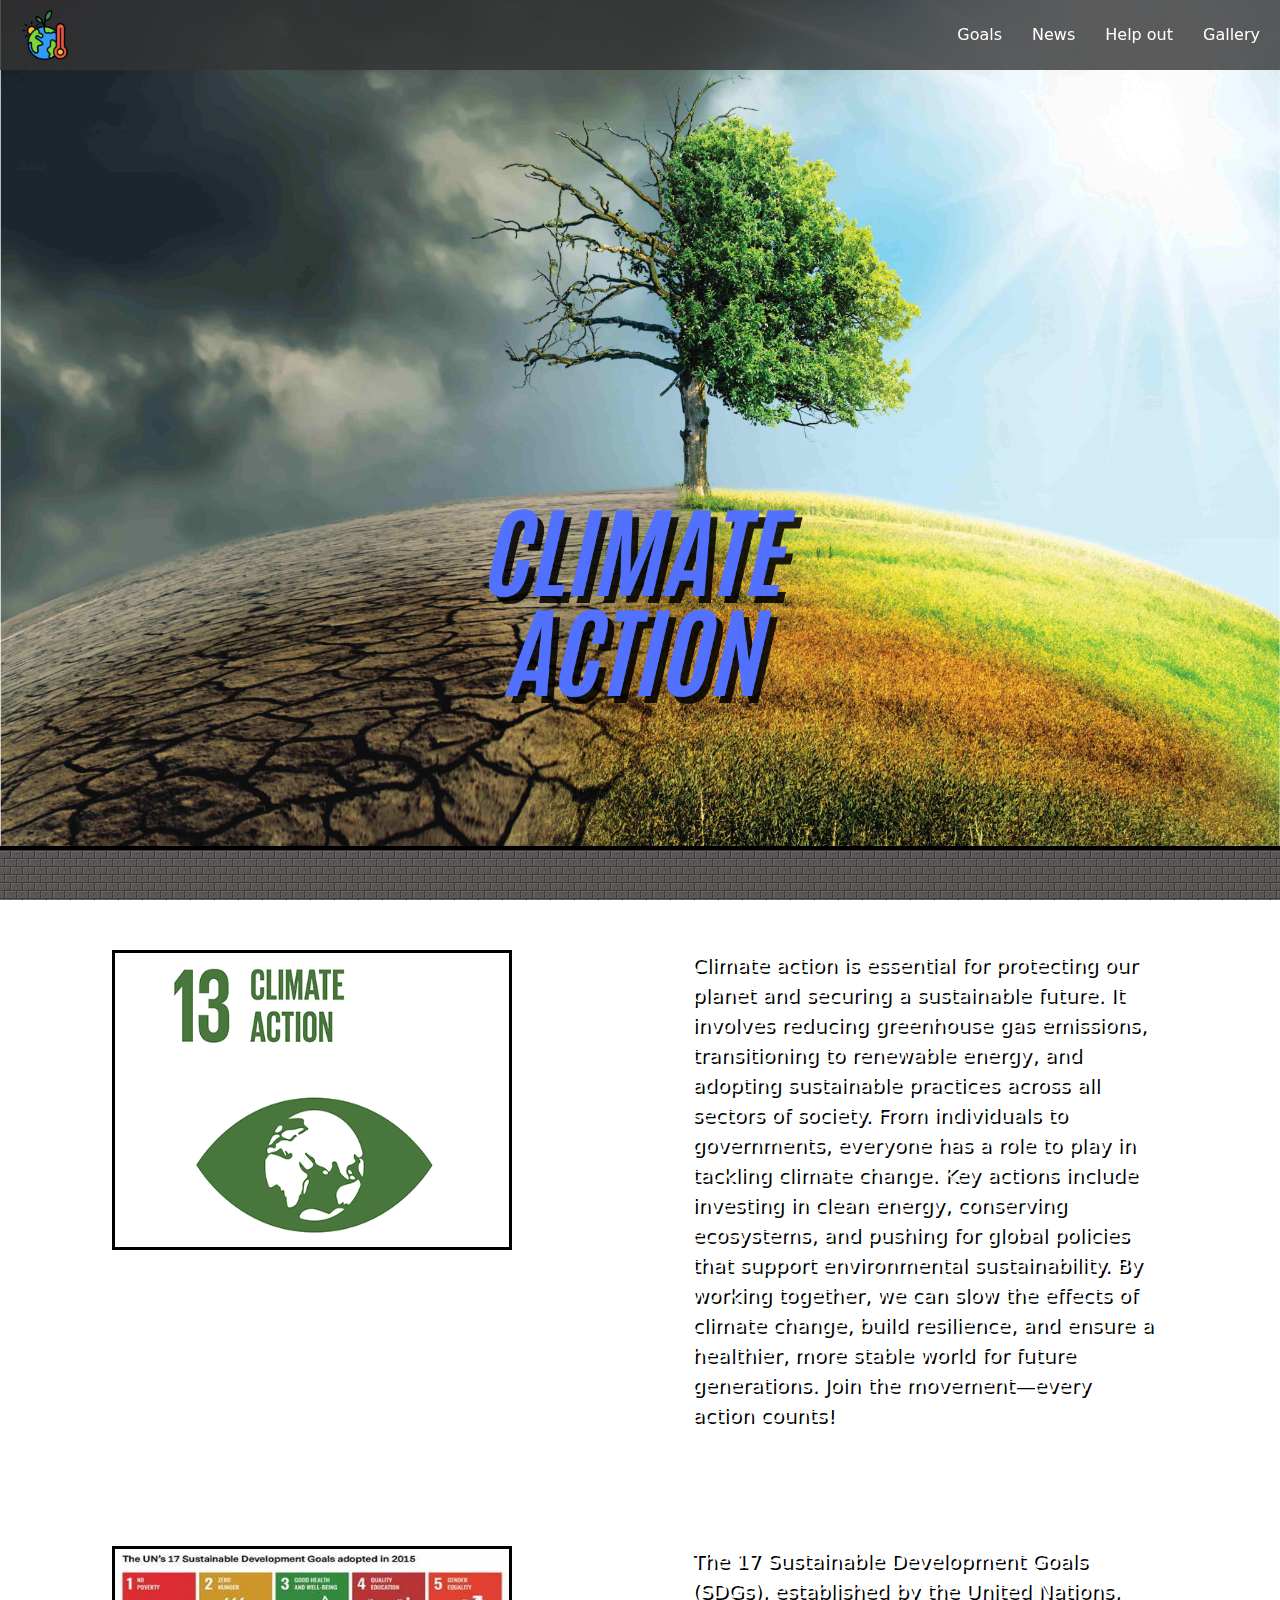
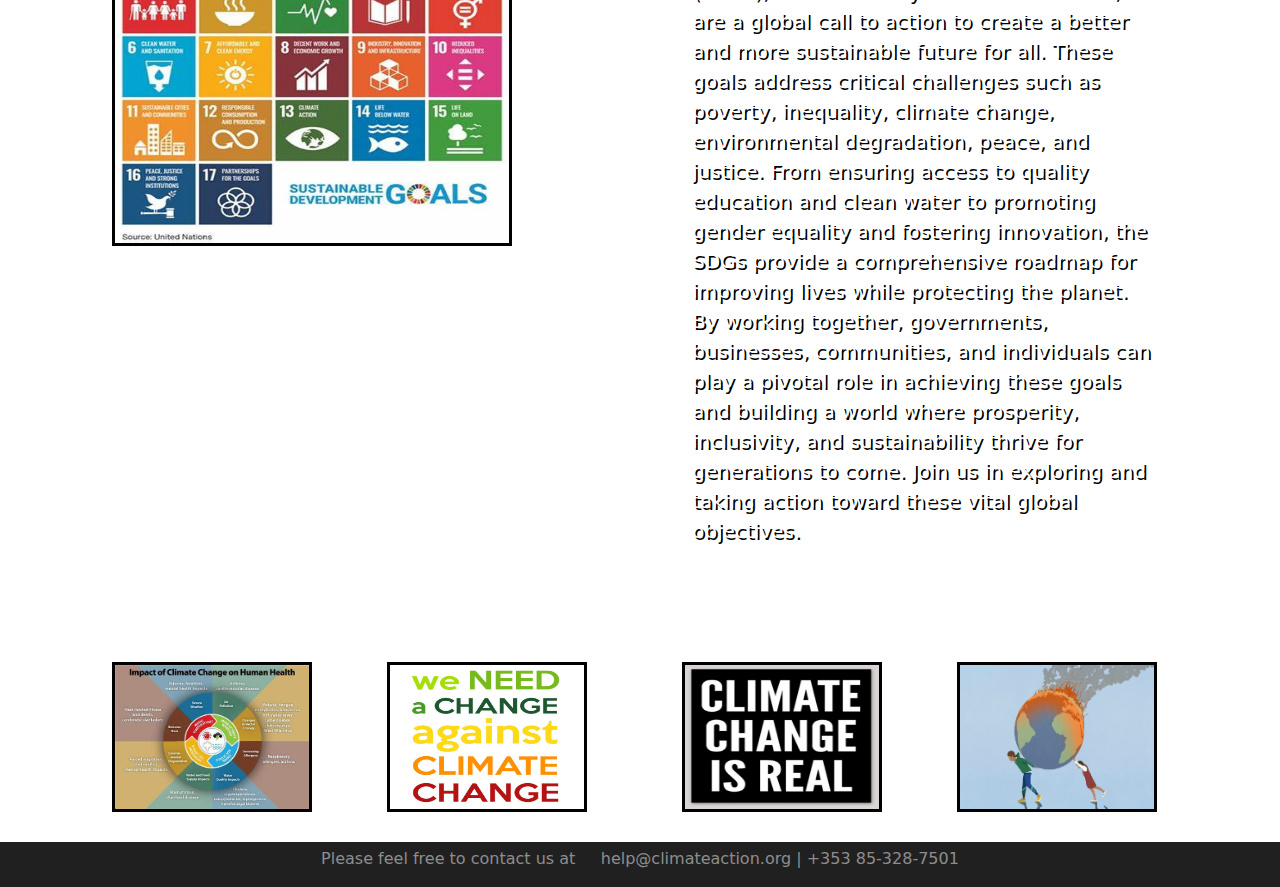
<file: index.html>
<!DOCTYPE html>
<html lang="en">
	<head>
		<meta charset="utf-8">
		<meta name="viewport" content="width=device-width, initial-scale=1">
		<title>Climate Action</title>
		<link rel="icon" href="images/icon.ico" type="images/x-icon">
		<link href="style.css" rel="stylesheet">
		<link href="https://cdn.jsdelivr.net/npm/bootstrap@5.3.3/dist/css/bootstrap.min.css" rel="stylesheet" integrity="sha384-QWTKZyjpPEjISv5WaRU9OFeRpok6YctnYmDr5pNlyT2bRjXh0JMhjY6hW+ALEwIH" crossorigin="anonymous">
	</head>
	<body>
		<header>
			<div class="logo"> <!-- Logo for top left -->
				<a href="index.html"><img src="images/logo.png" width="50" height="50" alt="logo"></a>
			</div>
			<!-- Navigation for burger menu -->
			<nav class="nav-links">
				<a href="goals.html">Goals</a>
				<a href="news.html">News</a>
				<a href="help.html">Help out</a>
				<a href="gallery.html">Gallery</a>
			</nav>
			<div class="burger-menu" onclick="toggleMenu()">
				<div></div>
				<div></div>
				<div></div>
			</div>
		</header>
		<!-- Top Image of page -->
		<div class="main-image">
			<img src="images/main2.png" alt="Main Image">
		</div>
		<!-- Container for boot strap -->
		<div class="container">
			<div class="row">
				<div class="col-md-6">
					<!-- first image -->
					<img src="images/climate-action.png" width="400" height="300" alt="Climate Action">
				</div>
				<div class="col-md-6">
					<!-- Paragraph text -->
					<p>Climate action is essential for protecting our planet and securing a sustainable future. 
					It involves reducing greenhouse gas emissions, transitioning to renewable energy, and adopting 
					sustainable practices across all sectors of society. From individuals to governments, everyone 
					has a role to play in tackling climate change. Key actions include investing in clean energy, 
					conserving ecosystems, and pushing for global policies that support environmental sustainability. 
					By working together, we can slow the effects of climate change, build resilience, and ensure a 
					healthier, more stable world for future generations. Join the movement—every action counts!</p>
				</div>
			</div>
			<div class="row">
				<div class="col-md-6">
					<!-- Second Image -->
					<img src="images/sustainable-goals.jpg" width="400" height="300" alt="SDG">
				</div>
				<div class="col-md-6">
					<!-- Second Paragraph -->
					<p>The 17 Sustainable Development Goals (SDGs), established by the United Nations, are a global 
					call to action to create a better and more sustainable future for all. These goals address 
					critical challenges such as poverty, inequality, climate change, environmental degradation, 
					peace, and justice. From ensuring access to quality education and clean water to promoting 
					gender equality and fostering innovation, the SDGs provide a comprehensive roadmap for improving 
					lives while protecting the planet. By working together, governments, businesses, communities, 
					and individuals can play a pivotal role in achieving these goals and building a world where
					prosperity, inclusivity, and sustainability thrive for generations to come. Join us in exploring 
					and taking action toward these vital global objectives.</p>
				</div>
			</div>
			<!-- Bottom images -->
			<div class="row">
				<div class ="col-md-6">
					<img class="bottom-image" src="images/bimg1.jpg" width="200" height="150" alt="goal">
					<img class="bottom-image" src="images/bimg2.jpg" width="200" height="150" alt="goal 2">
				</div>
				<div class ="col-md-6">
					<img class="bottom-image" src="images/bimg3.jpg" width="200" height="150" alt="goal 3">
					<img class="bottom-image" src="images/bimg4.jpg" width="200" height="150" alt="goal 4">
				</div>
			</div>
		</div>
		<!-- Page footer -->
		<div class="footer">
			<p>Please feel free to contact us at &nbsp; &nbsp; help@climateaction.org | +353 85-328-7501</p>
		</div>
		<script>
			<!-- Burger Menu JS -->
			function toggleMenu() { <!-- Toggle variable -->
				const navLinks = document.querySelector('.nav-links');
				navLinks.classList.toggle('active');
			}	
		</script>
		<!-- Boot Strap -->
		<script src="https://cdn.jsdelivr.net/npm/bootstrap@5.3.3/dist/js/bootstrap.bundle.min.js" integrity="sha384-YvpcrYf0tY3lHB60NNkmXc5s9fDVZLESaAA55NDzOxhy9GkcIdslK1eN7N6jIeHz" crossorigin="anonymous"></script>
	</body>	
</html>
</file>
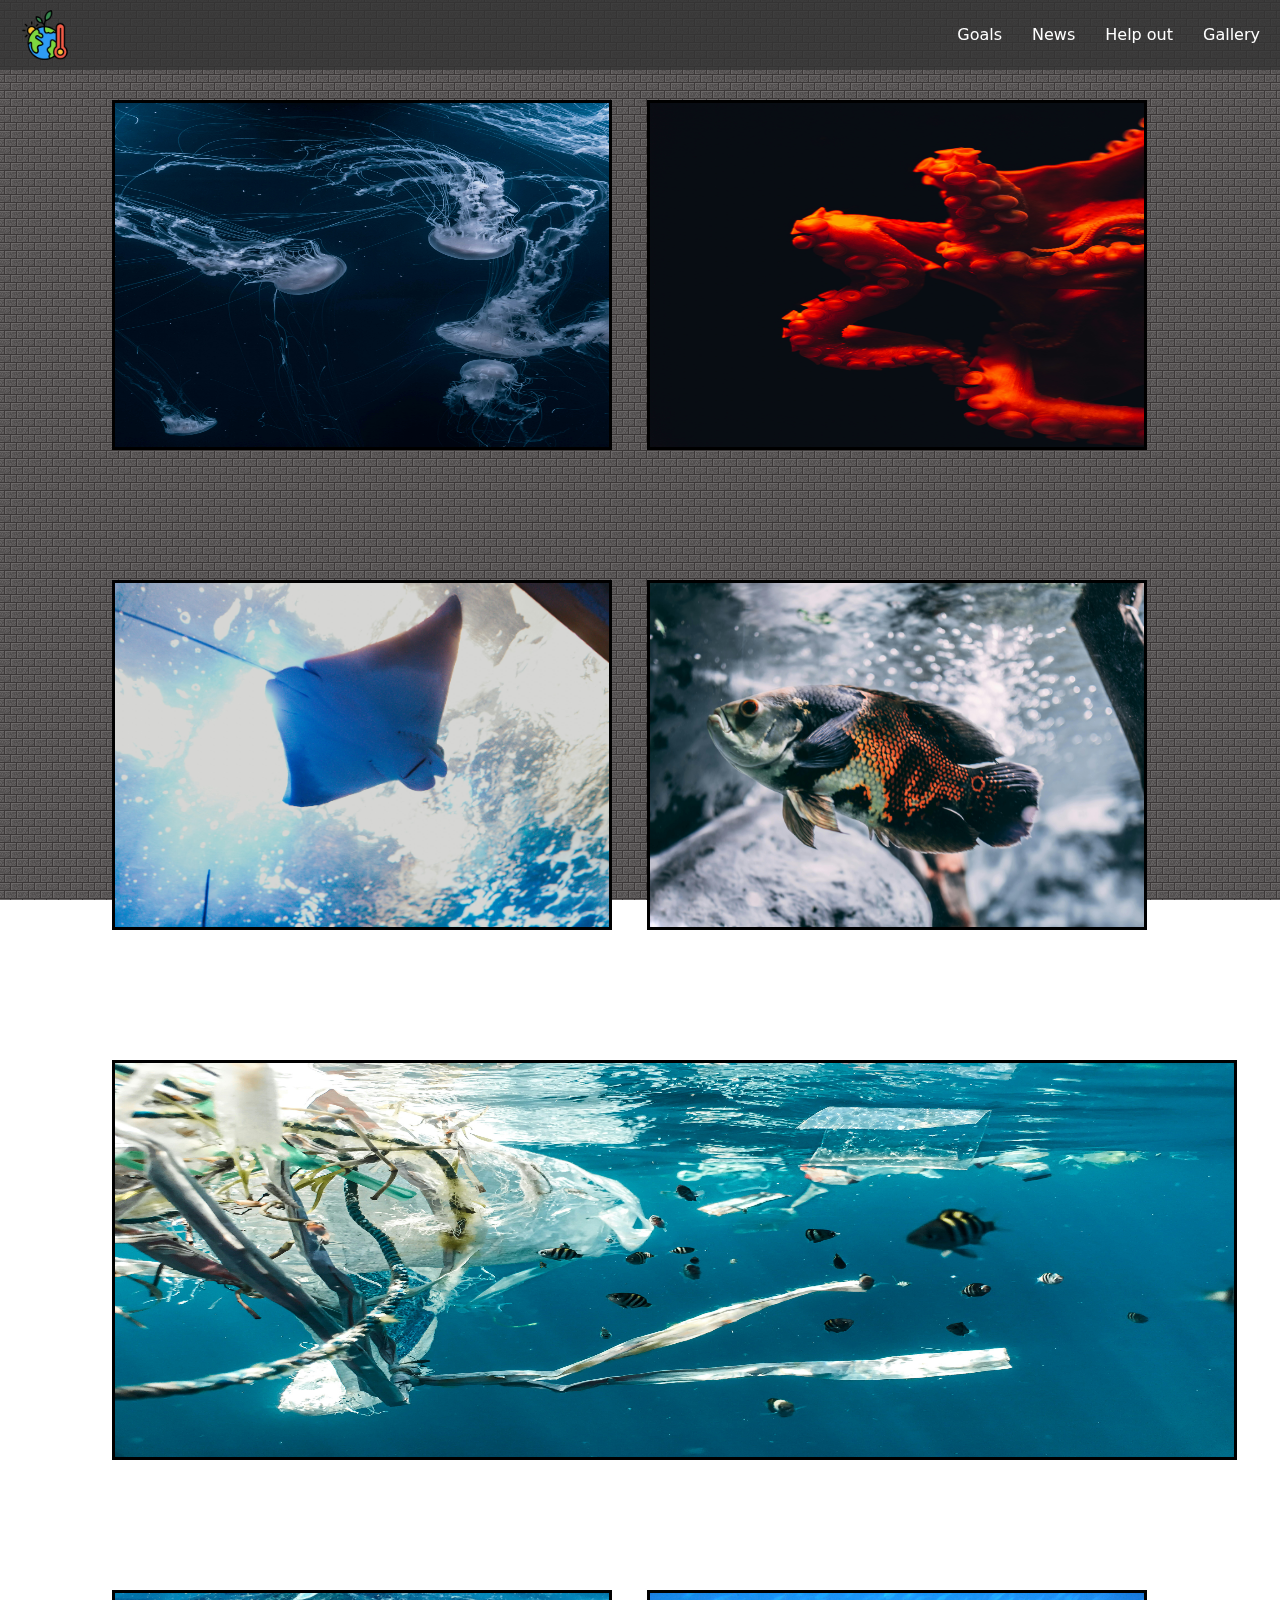
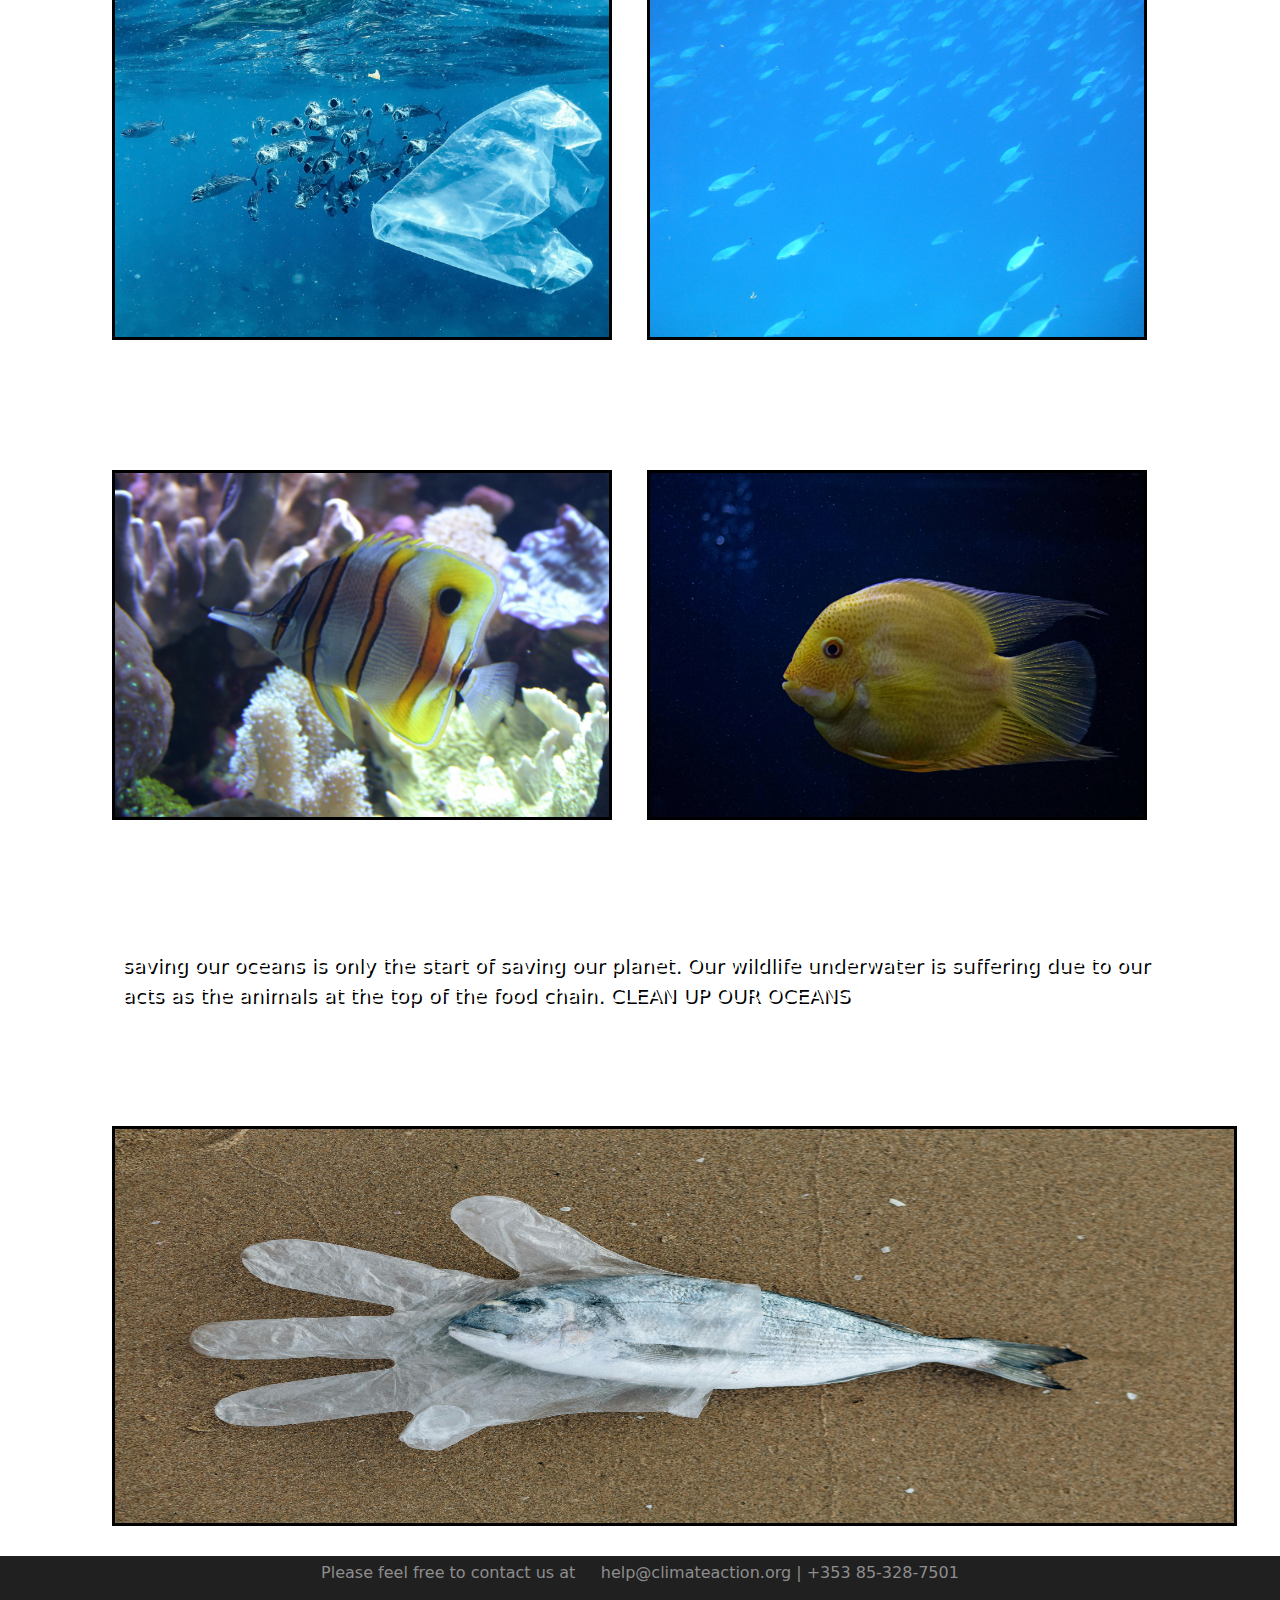
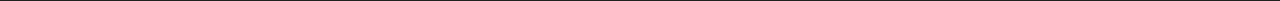
<file: gallery.html>
<!DOCTYPE html>
<html lang="en">
	<head>
		<meta charset="utf-8">
		<meta name="viewport" content="width=device-width, initial-scale=1">
		<title>Gallery</title>
		<link rel="icon" href="images/icon.ico" type="images/x-icon">
		<link href="style.css" rel="stylesheet">
		<link href="https://cdn.jsdelivr.net/npm/bootstrap@5.3.3/dist/css/bootstrap.min.css" rel="stylesheet" integrity="sha384-QWTKZyjpPEjISv5WaRU9OFeRpok6YctnYmDr5pNlyT2bRjXh0JMhjY6hW+ALEwIH" crossorigin="anonymous">
	</head>
	<body>
		<header>
			<div class="logo">
				<a href="index.html"><img src="images/logo.png" width="50" height="50" alt=""></a>
			</div>
			<nav class="nav-links">
				<a href="goals.html">Goals</a>
				<a href="news.html">News</a>
				<a href="help.html">Help out</a>
				<a href="gallery.html">Gallery</a>
			</nav>
			<div class="burger-menu" onclick="toggleMenu()">
				<div></div>
				<div></div>
				<div></div>
			</div>
		</header>
		<div class="container">
			<div class="row">
				<div class="col-md-12">
					<img src="images/jellyfish.jpg"  width="500" height="350" alt="">
					<img src="images/squid.jpg"  width="500" height="350" alt="">
					<img src="images/stingray.jpg"  width="500" height="350" alt="">
					<img src="images/silver.jpg"  width="500" height="350" alt="">
				</div>
			</div>
			<div class="row">
				<div class="col-md-12">
				<img src="images/pollution.jpg" width="1125" height="400" alt="">
				</div>
			</div>
			<div class="row">
				<div class="col-md-12">
					<img src="images/litter.jpg"  width="500" height="350" alt="">
					<img src="images/fish.jpg"  width="500" height="350" alt="">
					<img src="images/coral.jpg"  width="500" height="350" alt="">
					<img src="images/yellow.jpg"  width="500" height="350" alt="">
				</div>
				<div class="col-md-12">
					<p>saving our oceans is only the start of saving our planet. Our wildlife underwater is suffering due to our acts as the animals at the top of the food chain.  CLEAN UP OUR OCEANS</p>
					<div class="col-md-12">
						<img src="images/glove.jpg" width="1125" height="400" alt="">
					</div>
				</div>
			</div>
		</div>	
		<div class="footer">
			<p>Please feel free to contact us at &nbsp; &nbsp; help@climateaction.org | +353 85-328-7501</p>
		</div>
		<script>
			function toggleMenu() {
				const navLinks = document.querySelector('.nav-links');
				navLinks.classList.toggle('active');
			}	
		</script>
		<script src="https://cdn.jsdelivr.net/npm/bootstrap@5.3.3/dist/js/bootstrap.bundle.min.js" integrity="sha384-YvpcrYf0tY3lHB60NNkmXc5s9fDVZLESaAA55NDzOxhy9GkcIdslK1eN7N6jIeHz" crossorigin="anonymous"></script>
	</body>	
</html>
</file>
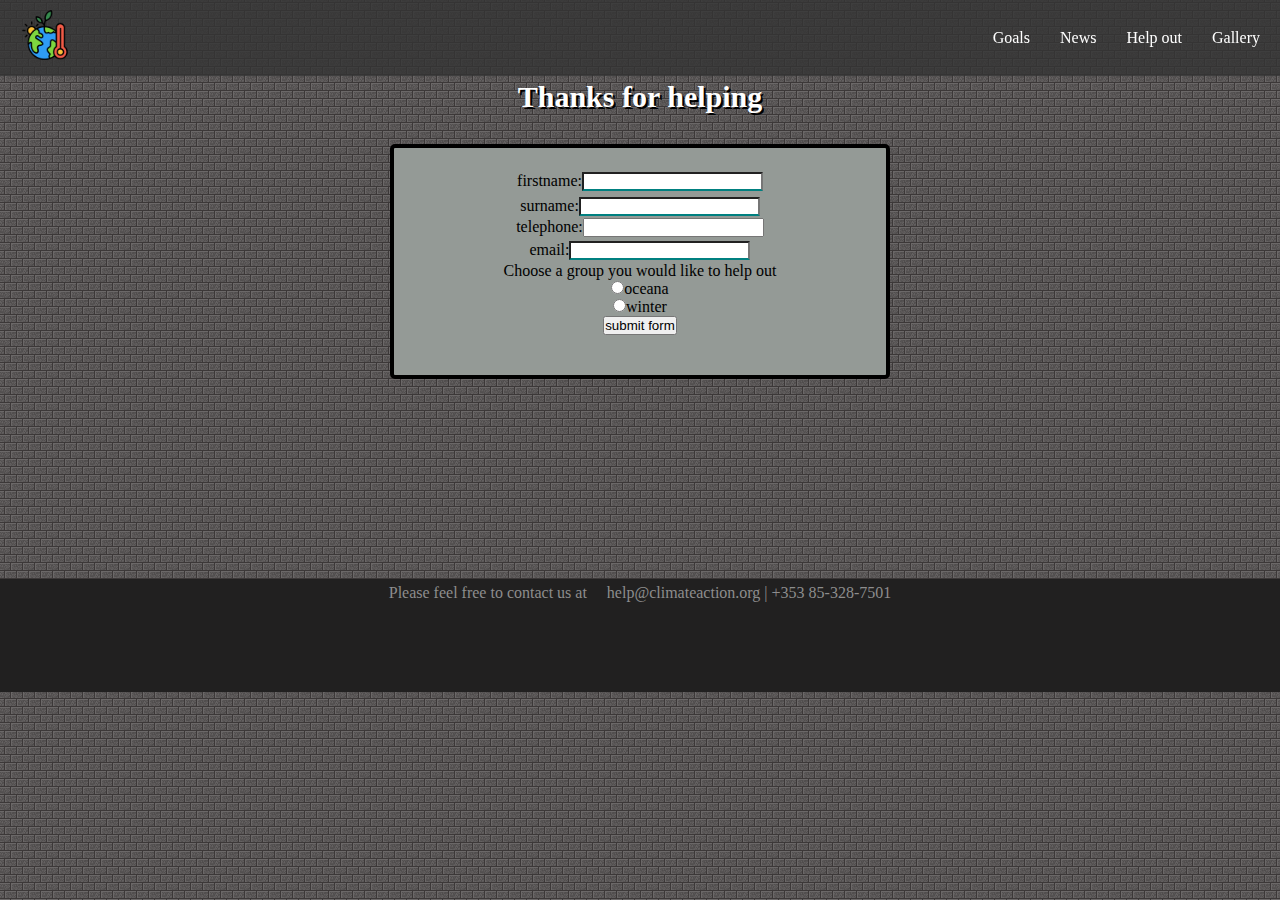
<file: help.html>
<!DOCTYPE html>
<html lang="en">
	<head>
		<meta charset="utf-8">
		<meta name="viewport" content="width=device-width, initial-scale=1">
		<link rel="icon" href="images/icon.ico" type="images/x-icon">
		<title>Help out</title>
		<link href="style.css" rel="stylesheet">
		<script>
		function validate() {
		
			//fn & sn check that something has been submitted
			//check for tel > 0
			//email check for the @ symbol
			//check one or other radio button has been picked
			//for any issues generate a msg - return that msg if required
			
			//to check for the above set a flag to be true and then change to false if any form condtion is met 
			<form>
				let valid = true; //our flag
				let msge = "Incomplete form: ";
				
				if(document.getElementById("fn").value == "") {
					msge+= "You need to fill firstname. "; //build msge
					valid - false; //flag is false
				}
				if(document.getElementById("sn").value == "") {
					msge+= "You need to fill surname. "; //build msge
					valid - false; //flag is false
				}
				
				if(document.getElementById("tel").value == 0) {
					msge+= "Need to fill in phone number. ";
					valid = false;
				}
				//valid email
				if(document.getElementById("email").value == "") {
					msge+= "need to fill in email. ";
					valid = false;
				} else if(document.getElementById("email").value != "") {
					inputE = document.getElementById("email").value;
					let symbol = inputE.indexOf("@"); //will return the index
					if(symbol < 1) {
						valid = false;
						msge+= "not a valid email";
					}
				}
				//validate radio
				if(document.getElementById("oceana").checked == false && document.getElementById("fao").checked == false) {
					msge+="You must check a organisation. ";
					valid = false;
				}
				
				// return the flag and show the msg
				if(!valid) { // !valid means "not true"
					document.getElementById("details").innerHTML = msge;
				}
				return valid;
			}
		</form>
		</script>
	</head>
	<body>
		<header> <!-- header section-->
			<div class="logo">
				<a href="index.html"><img src="images/logo.png" width="50" height="50" alt=""></a>
			</div>
			<!-- navigation links-->
			<nav class="nav-links">
				<a href="goals.html">Goals</a>
				<a href="about.html">News</a>
				<a href="help.html">Help out</a>
				<a href="gallery.html">Gallery</a>
			</nav>
			<!-- burger menu for mobile navigation-->
			<div class="burger-menu" onclick="toggleMenu()">
				<div></div>
				<div></div>
				<div></div>
			</div>
		</header>
		<div class="top-text">
			<h1>Thanks for helping</h1> <!-- form validation-->
		</div>
		<form onsubmit="return validate()">
			firstname:<input type="text" id="fn"><br>
			surname:<input type="text" id="sn"><br>
			telephone:<input type="tel" id="tel"><br>
			email:<input type="text" id="email"><br>
			
			<p>Choose a group you would like to help out</p> <!-- type of clickable button it is-->
			<input type="radio" name="group" id="oceana" value="oceana">oceana<br>
			<input type="radio" name="group" id="fao" value="fao">winter<br>
			
			<input type="submit" value="submit form">
		</form>
		<p id="details"></p>
		<div class="footer"> <!-- footer section-->
			<p>Please feel free to contact us at &nbsp; &nbsp; help@climateaction.org | +353 85-328-7501</p>
		</div>
	</body>	
</html>
</file>
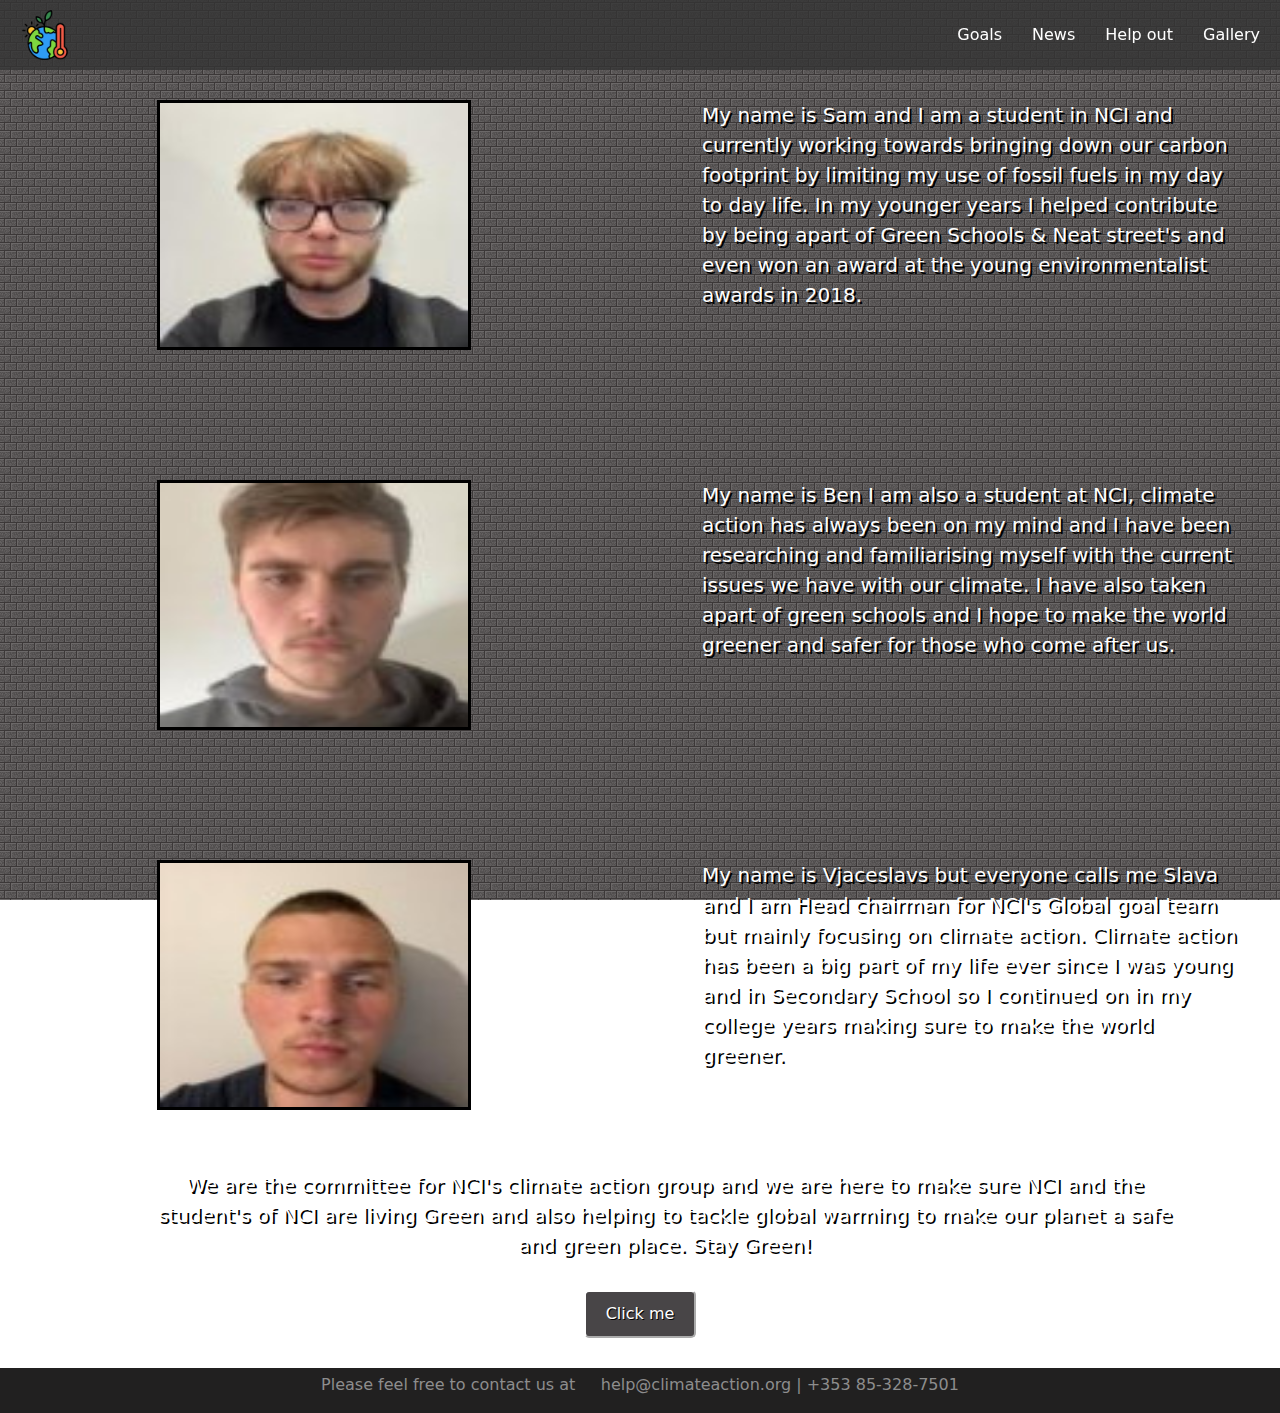
<file: team.html>
<!DOCTYPE html>
<html lang="en">
	<head>
		<meta charset="utf-8">
		<meta name="viewport" content="width=device-width, initial-scale=1">
		<title>Meet the team</title>
		<link rel="icon" href="images/icon.ico" type="images/x-icon">
		<link href="style.css" rel="stylesheet">
		<link href="https://cdn.jsdelivr.net/npm/bootstrap@5.3.3/dist/css/bootstrap.min.css" rel="stylesheet" integrity="sha384-QWTKZyjpPEjISv5WaRU9OFeRpok6YctnYmDr5pNlyT2bRjXh0JMhjY6hW+ALEwIH" crossorigin="anonymous">
		<script>
			<!-- Button Function -->
			function btnControl() {
				<!-- teamMember variable = prompt variable -->
				let teamMember = prompt("Who is your favorite team member? Options: Sam, Ben, Slava").toLowerCase();
				
				<!-- if statement if "sam" is called -->
				if(teamMember === "sam") {
					alert("Good Choice!");
				} else if(teamMember === "ben" || teamMember === "slava") { <!-- else if statement for other options -->
					alert("Boo!");
				} else { <!-- else statement if no options were picked or blank -->
					alert("Invalid choice. Please pick Sam, Ben, or Slava.");
				}
			}
		</script>
	</head>
	<body>
		<header>
			<div class="logo">
				<!-- Top left Logo -->
				<a href="index.html"><img src="images/logo.png" width="50" height="50" alt="logo"></a>
			</div>
			<!-- Burger Navigation Menu -->
			<nav class="nav-links">
				<a href="goals.html">Goals</a>
				<a href="news.html">News</a>
				<a href="help.html">Help out</a>
				<a href="gallery.html">Gallery</a>
			</nav>
			<div class="burger-menu" onclick="toggleMenu()">
				<div></div>
				<div></div>
				<div></div>
			</div>
		</header>
		<!-- container containing images  -->
		<div class="team-container">
			<div class="row">
				<div class="col-md-6">
					<!-- Sam Image -->
					<img src="images/sam.jpg" width="300" height="250" alt="sam">
				</div>
				<div class="col-md-6">
					<p>My name is Sam and I am a student in NCI and currently working towards bringing down 
					our carbon footprint by limiting my use of fossil fuels in my day to day life.
					In my younger years I helped contribute by being apart of Green Schools & Neat street's
					and even won an award at the young environmentalist awards in 2018.</p>
				</div>
			</div>
			<div class="row">
				<div class="col-md-6">
					<!-- Ben Image -->
					<img src="images/ben.jpg" width="300" height="250" alt="ben">
				</div>
				<div class="col-md-6">
					<p>My name is Ben I am also a student at NCI, climate action has always been on my mind
					and I have been researching and familiarising myself with the current issues we have with our
					climate. I have also taken apart of green schools and I hope to make the world greener
					and safer for those who come after us.</p>
				</div>
			</div>
			<div class="row">
				<div class="col-md-6">
					<!-- Slava -->
					<img src="images/slava.jpg" width="300" height="250" alt="slava">
				</div>
				<div class="col-md-6">
					<p>My name is Vjaceslavs but everyone calls me Slava and I am Head chairman for
					NCI's Global goal team but mainly focusing on climate action. Climate action has been
					a big part of my life ever since I was young and in Secondary School so I continued on
					in my college years making sure to make the world greener.</p>
				</div>
			</div>
			<!-- Text Box -->
			<div class="text-box">
				<div class="col-md-12">
					<p>We are the committee for NCI's climate action group and we are here to make sure
					NCI and the student's of NCI are living Green and also helping to tackle global warming
					to make our planet a safe and green place. Stay Green!</p>
				</div>
			</div>
		</div>
		<div class="button">
			<!-- when button is clicked it called btnControl() method -->
			<button onclick="btnControl()">Click me</button>
		</div>
		<!-- Footer -->
		<div class="footer">
			<p>Please feel free to contact us at &nbsp; &nbsp; help@climateaction.org | +353 85-328-7501</p>
		</div>
		<!-- Boot Strap -->
		<script src="https://cdn.jsdelivr.net/npm/bootstrap@5.3.3/dist/js/bootstrap.bundle.min.js" integrity="sha384-YvpcrYf0tY3lHB60NNkmXc5s9fDVZLESaAA55NDzOxhy9GkcIdslK1eN7N6jIeHz" crossorigin="anonymous"></script>
	</body>	
</html>
</file>
<file: style.css>
* { /* Clears Default Margins*/
	margin: 0;
    padding: 0;
    box-sizing: border-box;
}
		
body {
	background-image: url("images/bg-brick.png"); /* Brick Image Background */
	background-attachment: fixed;
	background-position: center;
	text-align: center;
}

header {
    position: fixed; /* fixed header postion so always visible */
    top: 0;
    left: 0;
    width: 100%;
    display: flex;
    justify-content: space-between;
    align-items: center;
    padding: 10px 20px;
    background-color: rgba(51, 51, 51, 0.80); /* rgb so i can use opacity */
    color: #fff;
    z-index: 1000;
}

.logo {
    font-size: 24px;
    font-weight: bold;
}

.main-image img {
	background-size: 100% 100%; /* expand full page*/
	width: 100%;
	height: auto;
	display: block;
	border-bottom: 4px solid black;
}

.container img {
	margin-top: 30px;
	border: 3px solid black;
}

.container p {
	margin-top: 30px;
	margin-left: 40px;
	font-size: 20px;
	color: #fff;
	text-shadow: 2px 2px black;
}

.container h1 {
	text-align: center;
	color: #fff;
	margin-top: 20px;
	text-shadow: 2px 2px black;
}

.row p {
	margin-top: 100px;
	margin-right: 40px;
	font-size: 20px;
	color: #fff;
	text-shadow: 2px 2px black;
}

.row img {
	margin-top: 100px;
	margin-left: 30px;
	margin-bottom: 30px;
	border: 3px solid black;
}

.team-container p {
	margin-left: 50px;
}

.team-container img {
	display: block;
	margin-left: auto;
	margin-right: auto;
	width: 50%;
}

.text-box p {
	margin-top: 30px;
	margin-bottom: 30px;
	padding-left: 100px;
	padding-right: 100px;
	font-size: 20px;
	color: #fff;
	text-shadow: 2px 2px black;
	text-align: center;
}

.button {
	align-items: center;
	justify-content: center;
	display: flex;
}

.button button {
	color: #fff;
	background-color: #484547;
	text-shadow: 1px 1px black;
	border-color: #fff;
	border-radius: 5px;
	cursor: pointer;
	font-size: 16px;
	padding: 10px 20px;
	margin-bottom: 30px;
}

.turtle-container img { 
	background-size: 100% 100%;
	width: 100%;
	height: 1000;
	display: block;
	border-bottom: 4px solid black;
}

.gallery-container {
    display: flex;
}

.gallery {
    width: 45%;
	margin-left: 50px;
	margin-top: 50px;
    box-sizing: border-box;
    text-align: center;
}

.gallery p {
	margin-top: 20px;
	font-size: 20px;
	color: #fff;
	text-shadow: 2px 2px black;
}

.top-text h1 {
	text-align: center;
	color: #fff;
	font-size: 30px;
	margin-top: 80px;
	text-shadow: 2px 2px black;
	margin-bottom: 30px;
}

form{
	background-color: #949A96;
	margin: 0 auto;
	width: 500px;
	margin-bottom: 200px;
	padding: 20px 20px 40px 20px;
	border-radius: 5px;
	border: 4px solid black;
	height: 100%;
}

input[type=text]{
	margin: 4px 0 2px 0;
	border-bottom: 2px solid teal;
}

.footer {
	left: 0;
	bottom: 0;
	max-width: 100%;
	background-color: #212020;
	color: #8D8D8D;
	text-align: center;
	box-shadow: 0 5vh 0 5vh #212020;
	padding-top: 5px;
	background-size: 100% 100%;
}

.bottom-image {
	margin-bottom: 50px;
	margin-left: 200px;
	margin-right: 40px;
}

.nav-container {
    flex: 1;
    display: flex;
    justify-content: center;
}

 .nav-links {
    display: flex;
    gap: 30px;
}

.nav-links a {
    color: white;
    text-decoration: none;
	font-size: 16px;
	transition: color 0.3s;
}

.nav-links a:hover { /* changes color of anchor tag once cursor hoovers */
	color: #129A1C;
}

.burger-menu {
	display: none;
	flex-direction: column;
	gap: 5px;
	cursor: pointer;
}

.burger-menu div {
	width: 25px;
	height: 3px;
	background-color: white;
}

/* Media Queries for mobile approach */
@media (max-width: 768px) {
	
.nav-container {
	justify-content: flex-end;
}

/* Burger menu queries */
.nav-links {
	display: none;
	flex-direction: column;
	background-color: #444;
	position: absolute;
	top: 60px;
	right: 20px;
	padding: 10px;
	border-radius: 5px;
}

.nav-links.active {
	display: flex;
}

.burger-menu {
	display: flex;
}
			
.main-image img {
	background-size: 100% 100%;
}

.container p, img {
	text-align: center;
	width: 80%;
	
}

.container img {
	max-width: 100%;
}

.glove img {
	text-align: center;
}

.pollution img {
	align-content: center;
}

.plastic img {
	align-content: below;
}

.wave img {
	align-content: left;
}
</file>
